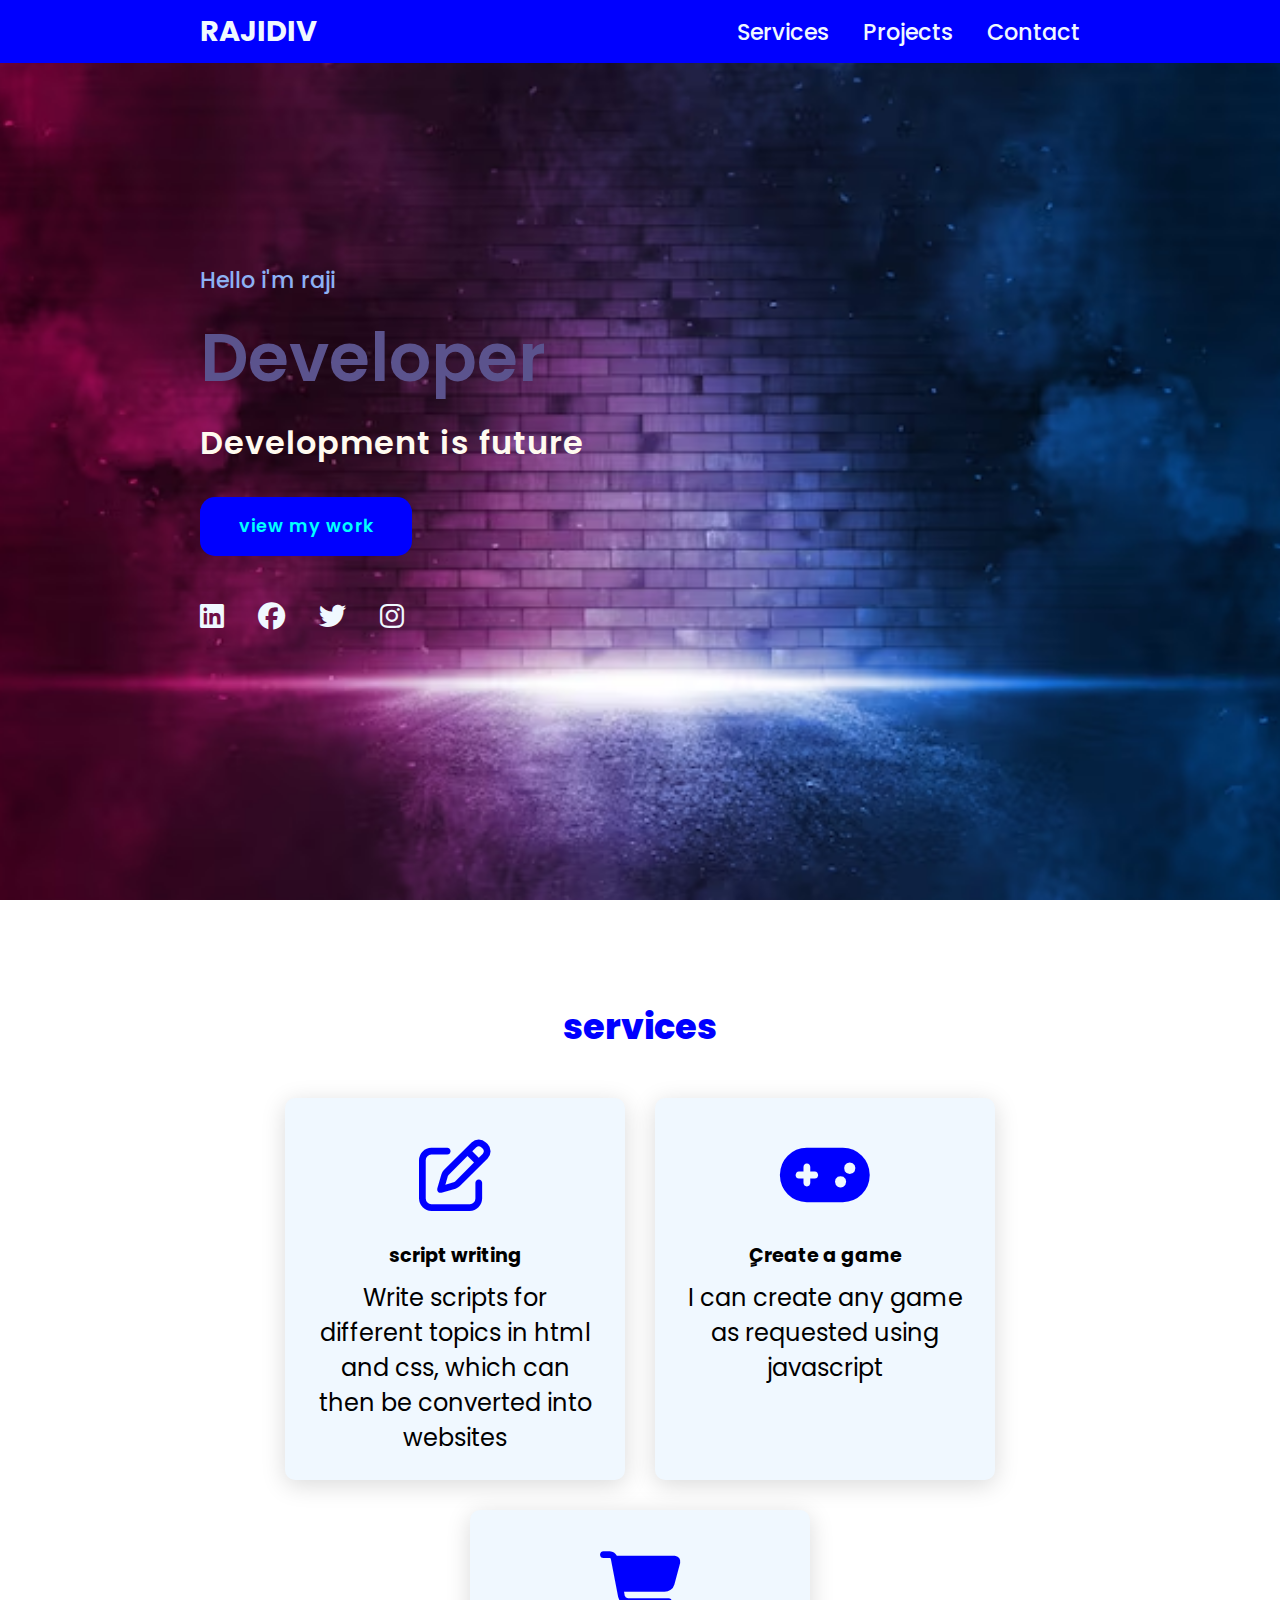
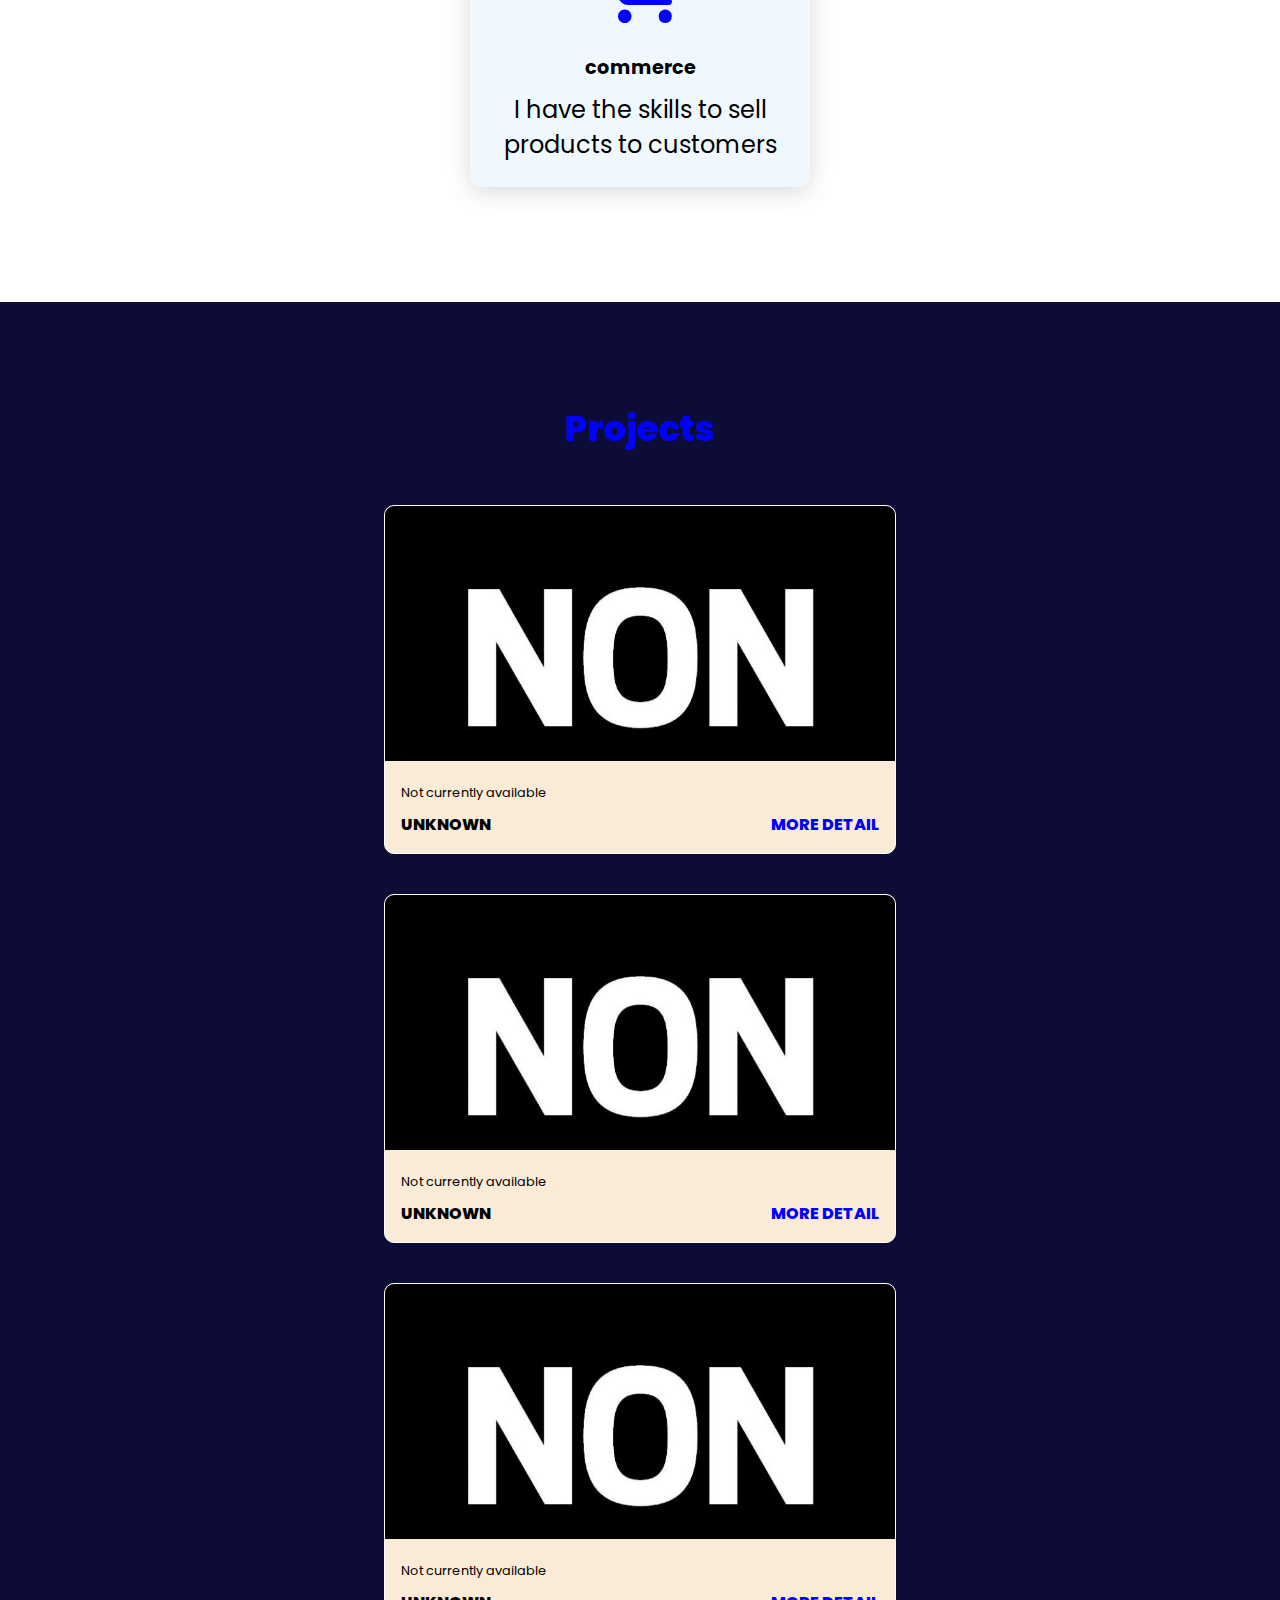
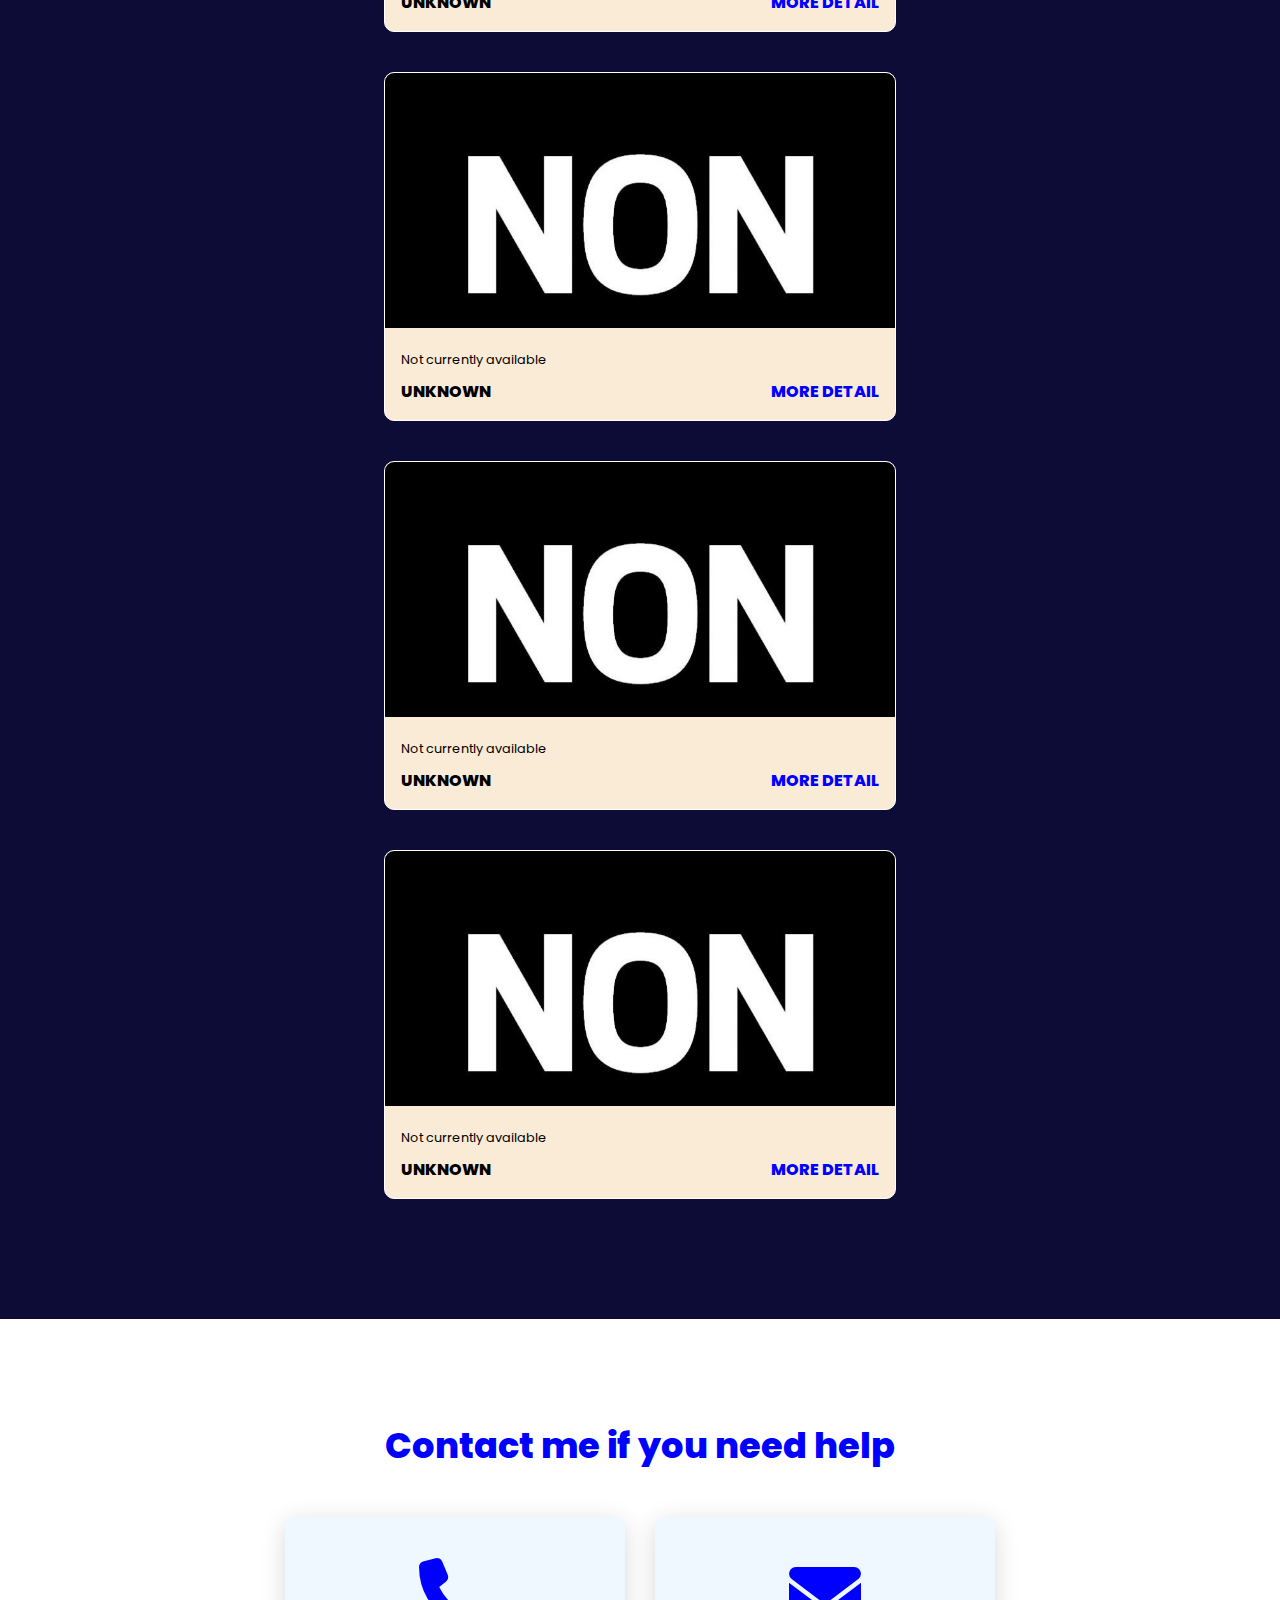
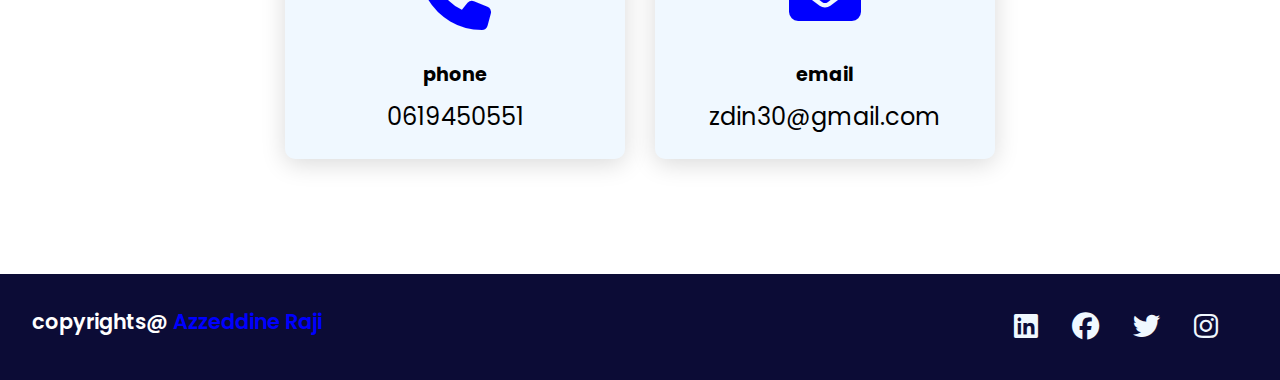
<file: index.html>
<!DOCTYPE html>
<html lang="en">
<head>
    <meta charset="UTF-8">
    <meta http-equiv="X-UA-Compatible" content="IE=edge">
    <meta name="viewport" content="width=device-width, initial-scale=1.0">
    <link rel="stylesheet" href="https://cdnjs.cloudflare.com/ajax/libs/font-awesome/6.4.2/css/all.min.css">
    <link rel="stylesheet" href="raji.css">
    <title>raji</title>
</head>
<body>

    <header>
        <a href="#" class="logo">rajidiv</a>
        <nav class="navigation">
            <a href="#services">Services</a>
            <a href="#Projects">Projects</a>
            <a href="#contact">Contact</a>
        </nav>
    </header>

    <section class="main">
        <div>
            <h2>Hello i'm raji <br><span>Developer</span></h2>
            <h3>Development is future </h3>
            <a href="#projects" class="main-btn">view my work</a>

            <div class="socil-icons">
                <a href="https://www.linkedin.com/in/azzeddine-raji-6a0b61346"><i class="fa-brands fa-linkedin"></i></a>
                <a href="https://www.facebook.com/azzeddine.raji.1"><i class="fa-brands fa-facebook"></i></a>
                <a href="https://twitter.com/Azzeddi17634117"><i class="fa-brands fa-twitter"></i></a>
                <a href="https://www.instagram.com/azzeddineraji/"><i class="fa-brands fa-instagram"></i></a>

            </div>
           
        </div>

    </section>
    <section class="cards" id="services">
        <h2 class="title">services</h2>
        <div class="content">
            <div class="card">
                <div class="icon">
                    <i class="fa-regular fa-pen-to-square"></i>
    
                </div>
                <div class="info">
                    <h3>script writing</h3>
                    <p>Write scripts for different topics in html and css, which can then be converted into websites</p>
    
                </div>
            </div>
            <div class="card">
                <div class="icon">
                    <i class="fa-solid fa-gamepad"></i>
    
                </div>
                <div class="info">
                    <h3>ٍCreate a game</h3>
                    <p>I can create any game as requested using javascript</p>
    
                </div>
            </div>
            <div class="card">
                <div class="icon">
                    <i class="fa-solid fa-cart-shopping"></i>
    
                </div>
                <div class="info">
                    <h3>commerce</h3>
                    <p>I have the skills to sell products to customers</p>
    
                </div>
            </div>

        </div>
       
        
    </section>


    <section class="Projects" id="Projects">
        <h2 class="title">Projects</h2>
        <div class="content">
            <div class="Project-card">
                <div class="Project-img">
                    <img src="non.jpg" alt="">
                
                </div>
                <div class="Project-info">
                    <p class="Project-category">Not currently available</p>
                    <strong class="Project-title">
                        <span>unknown</span>
                        <a href="/egg game/index.html" class="more-detail">More Detail</a>
                    </strong>
                </div>
            </div>
            <div class="Project-card">
                <div class="Project-img">
                    <img src="non.jpg" alt="">
                
                </div>
                <div class="Project-info">
                    <p class="Project-category">Not currently available</p>
                    <strong class="Project-title">
                        <span>unknown</span>
                        <a href="/shadow game/index1.html" class="more-detail">More Detail</a>
                    </strong>
                </div>
            </div>
            <div class="Project-card">
                <div class="Project-img">
                    <img src="non.jpg" alt="">
                
                </div>
                <div class="Project-info">
                    <p class="Project-category">Not currently available</p>
                    <strong class="Project-title">
                        <span>unknown</span>
                        <a href="#" class="more-detail">More Detail</a>
                    </strong>
                </div>
            </div>
            <div class="Project-card">
                <div class="Project-img">
                    <img src="non.jpg" alt="">
                
                </div>
                <div class="Project-info">
                    <p class="Project-category">Not currently available</p>
                    <strong class="Project-title">
                        <span>unknown</span>
                        <a href="/Raven game/index.html" class="more-detail">More Detail</a>
                    </strong>
                </div>
            </div>
            <div class="Project-card">
                <div class="Project-img">
                    <img src="non.jpg" alt="">
                
                </div>
                <div class="Project-info">
                    <p class="Project-category">Not currently available</p>
                    <strong class="Project-title">
                        <span>unknown</span>
                        <a href="/machin/machin.html" class="more-detail">More Detail</a>
                    </strong>
                </div>
            </div>
            <div class="Project-card">
                <div class="Project-img">
                    <img src="non.jpg" alt="">
                
                </div>
                <div class="Project-info">
                    <p class="Project-category">Not currently available</p>
                    <strong class="Project-title">
                        <span>unknown</span>
                        <a href="#" class="more-detail">More Detail</a>
                    </strong>
                </div>
            </div>
        </div>
    </section>
    <section class="cards Contact" id="contact">
        <h2 class="title">Contact me if you need help</h2>
        <div class="content">
            <div class="card">
                <div class="icon">
                    <i class="fa-solid fa-phone"></i>
    
                </div>
                <div class="info">
                    <h3>phone</h3>
                    <p>0619450551</p>
    
                </div>
            </div>
            <div class="card">
                <div class="icon">
                    <i class="fa-solid fa-envelope"></i>
    
                </div>
                <div class="info">
                    <h3>email</h3>
                    <p>zdin30@gmail.com</p>
    
                </div>
            </div>

        </div>

    </section>
    <footer class="footer">
        <p class="footer-title">copyrights@ <span>Azzeddine Raji</span></p>
        <div class="socil-icons">
            <a href="https://www.linkedin.com/in/azzeddine-raji-6a0b61346/"><i class="fa-brands fa-linkedin"></i></a>
            <a href="https://www.facebook.com/azzeddine.raji.1"><i class="fa-brands fa-facebook"></i></a>
            <a href="https://twitter.com/Azzeddi17634117"><i class="fa-brands fa-twitter"></i></a>
            <a href="https://www.instagram.com/azzeddineraji/"><i class="fa-brands fa-instagram"></i></a>

        </div>
    </footer>
    
</body>
</html>
</file>
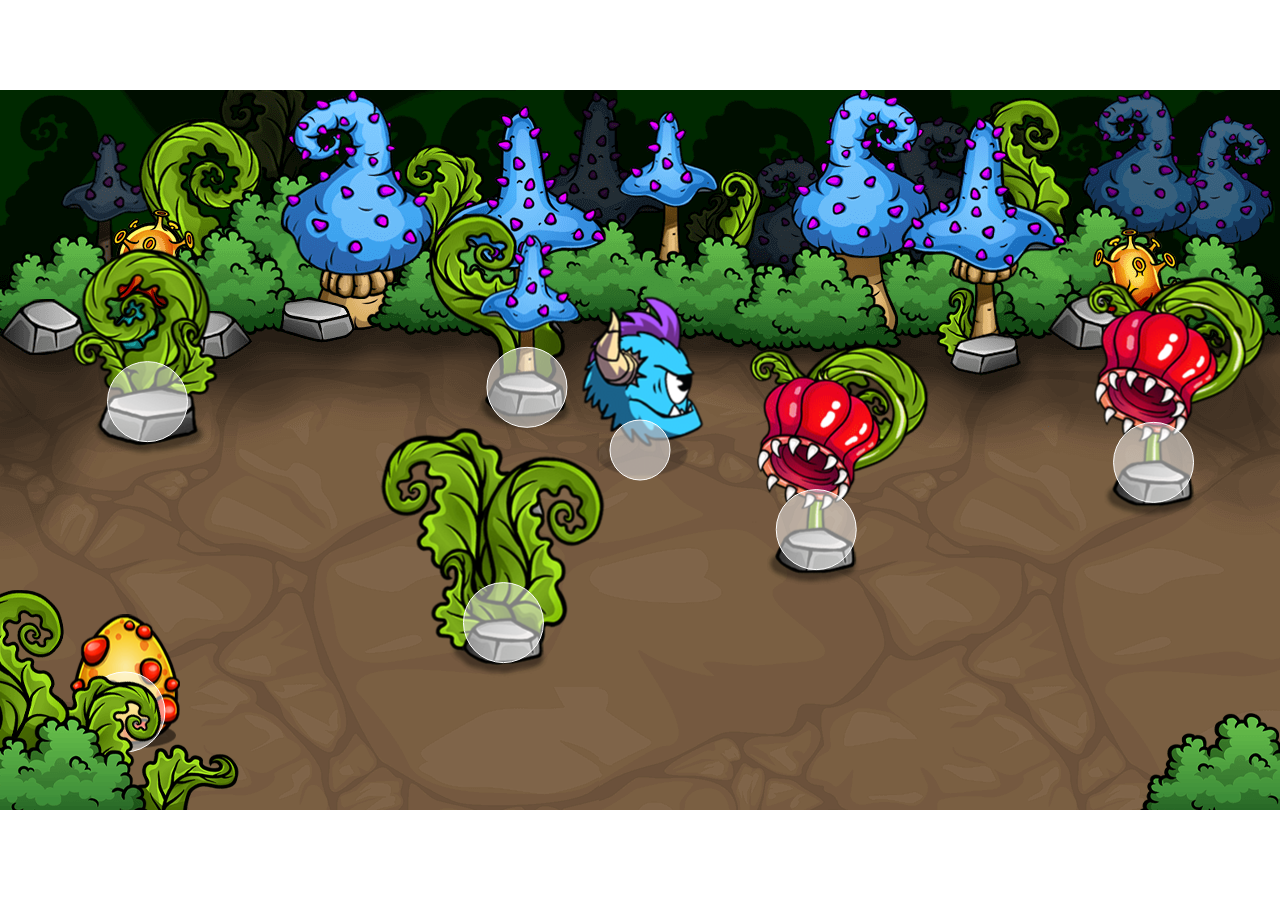
<file: egg game/index.html>
<!DOCTYPE html>
<html lang="en">
<head>
    <meta charset="UTF-8">
    <meta name="viewport" content="width=device-width, initial-scale=1.0">
    <title>egg game</title>
    <link rel="stylesheet" href="style.css">
</head>
<body>
    <canvas id="canvas1"></canvas>

    <img id="overlay" src="overlay.png">
    <img id="obstacles" src="obstacles.png">
    <img id="bull" src="bull.png">
    <img id="egg" src="egg.png">
    <img id="toad" src="toad.png">

    <script src="egg.js"></script>
</body>
</html>
</file>
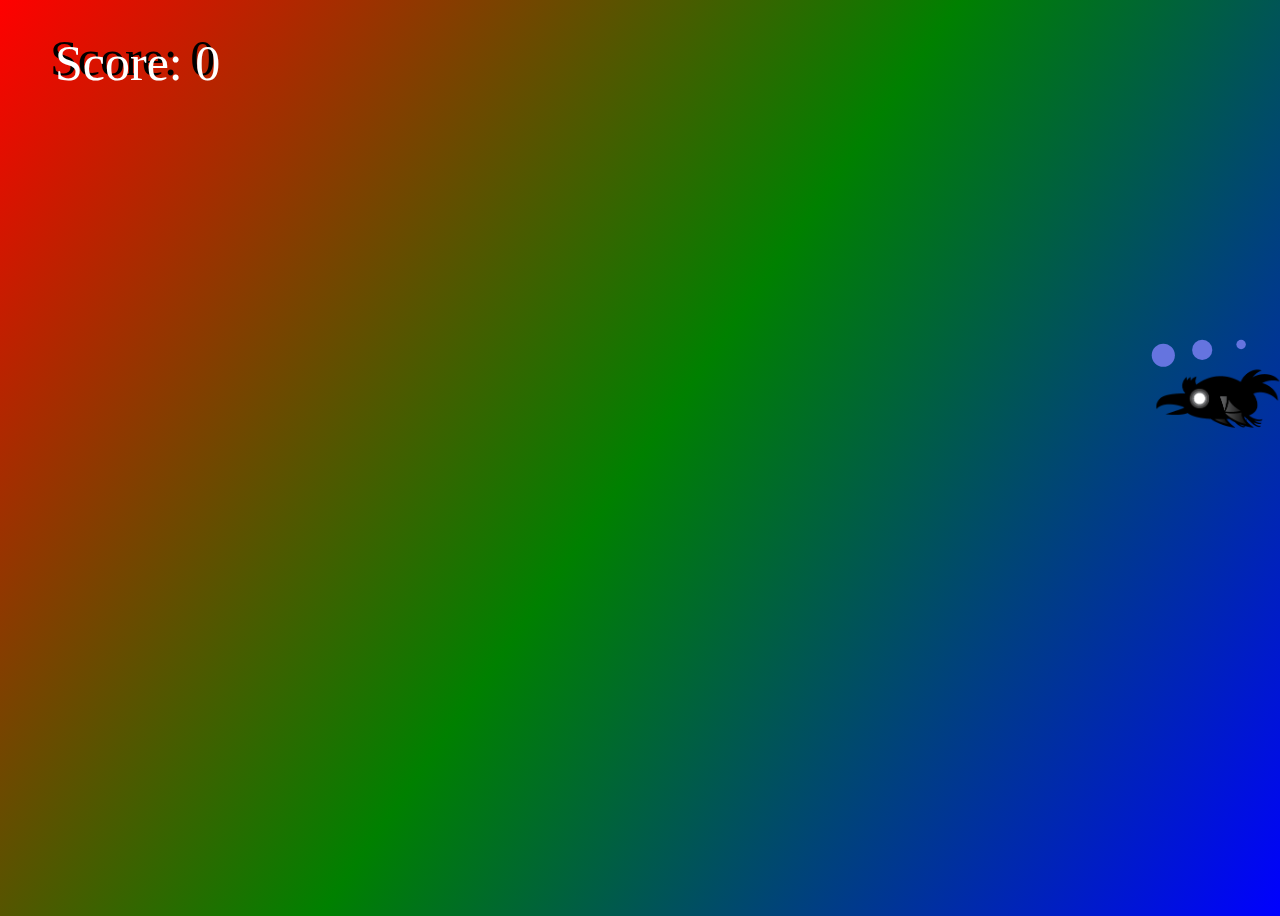
<file: Raven game/index.html>
<!DOCTYPE html>
<html lang="en">
<head>
    <meta charset="UTF-8">
    <meta name="viewport" content="width=device-width, initial-scale=1.0">
    <title>Document</title>
    <link rel="stylesheet" href="style.css">
</head>
<body>
    <canvas id="collisionCanvas"></canvas>
    <canvas id="canvas1"></canvas>

    <script src="script.js"></script>
</body>
</html>
</file>
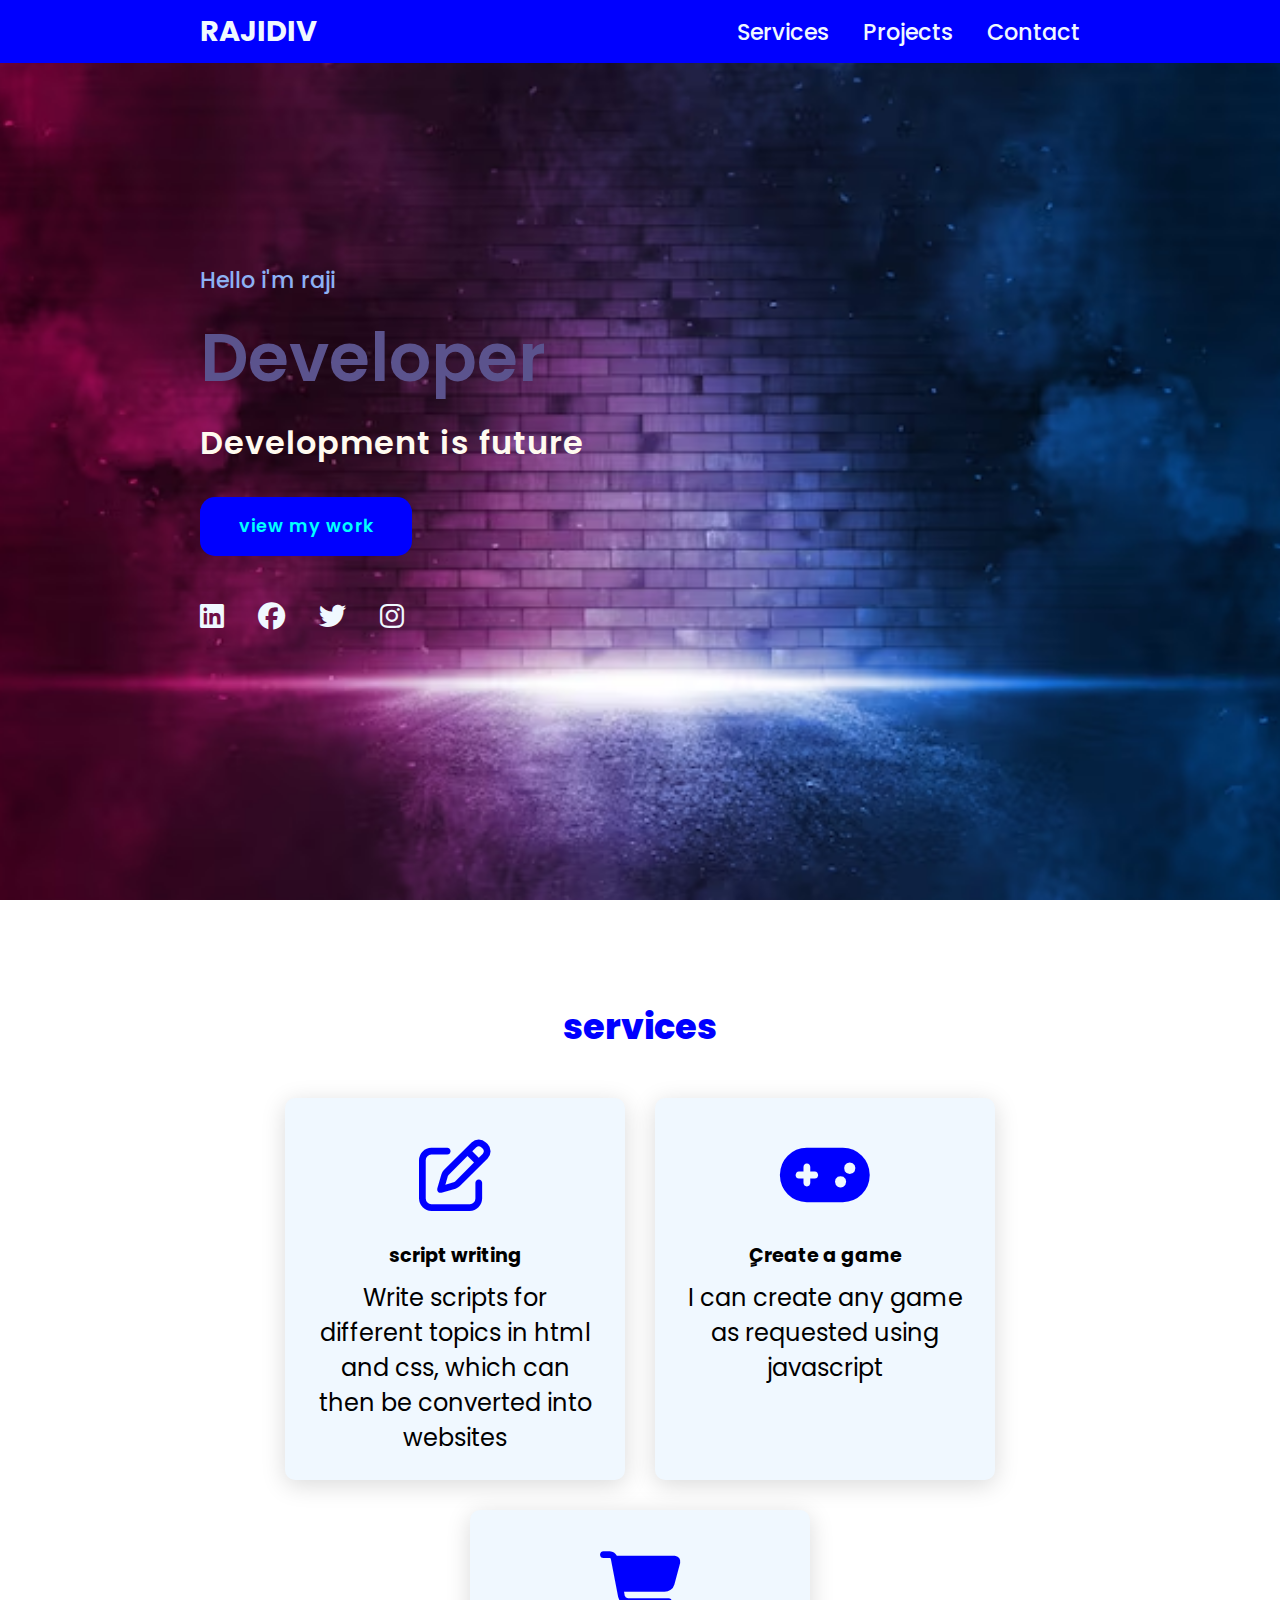
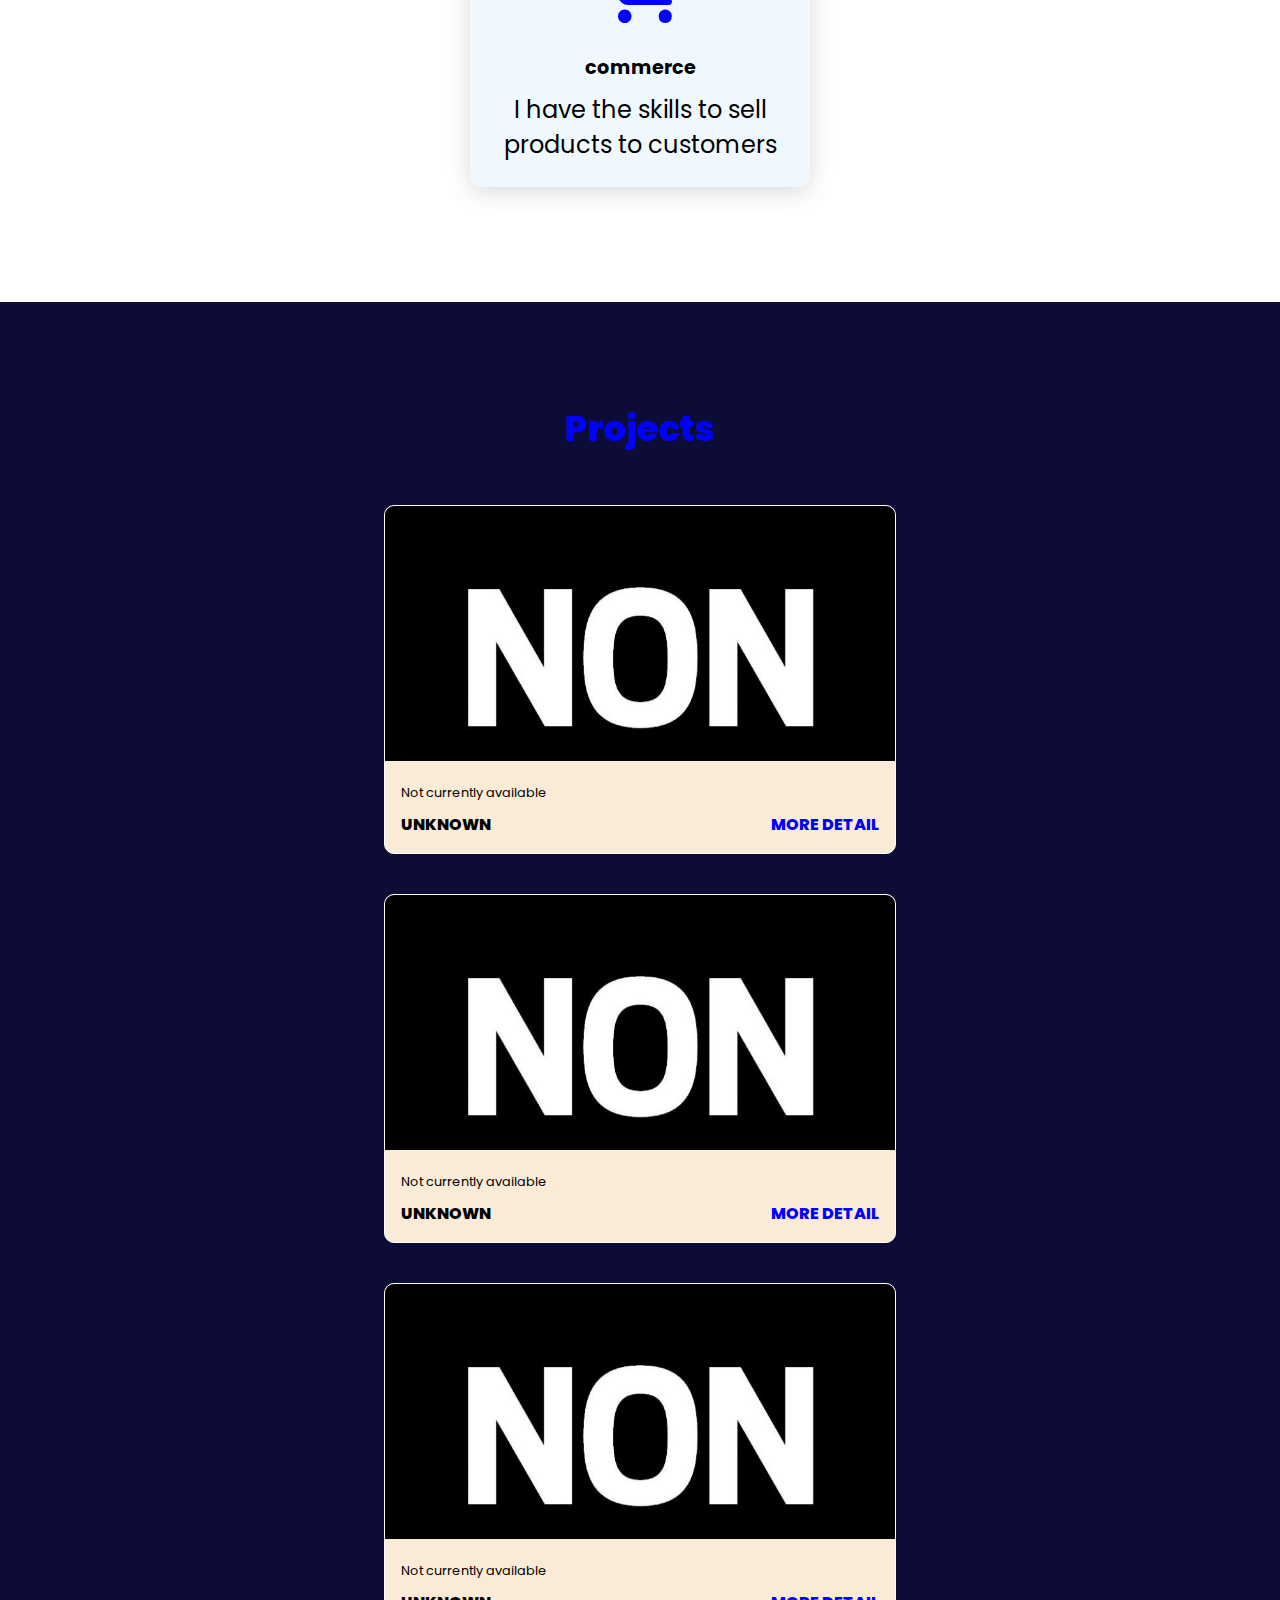
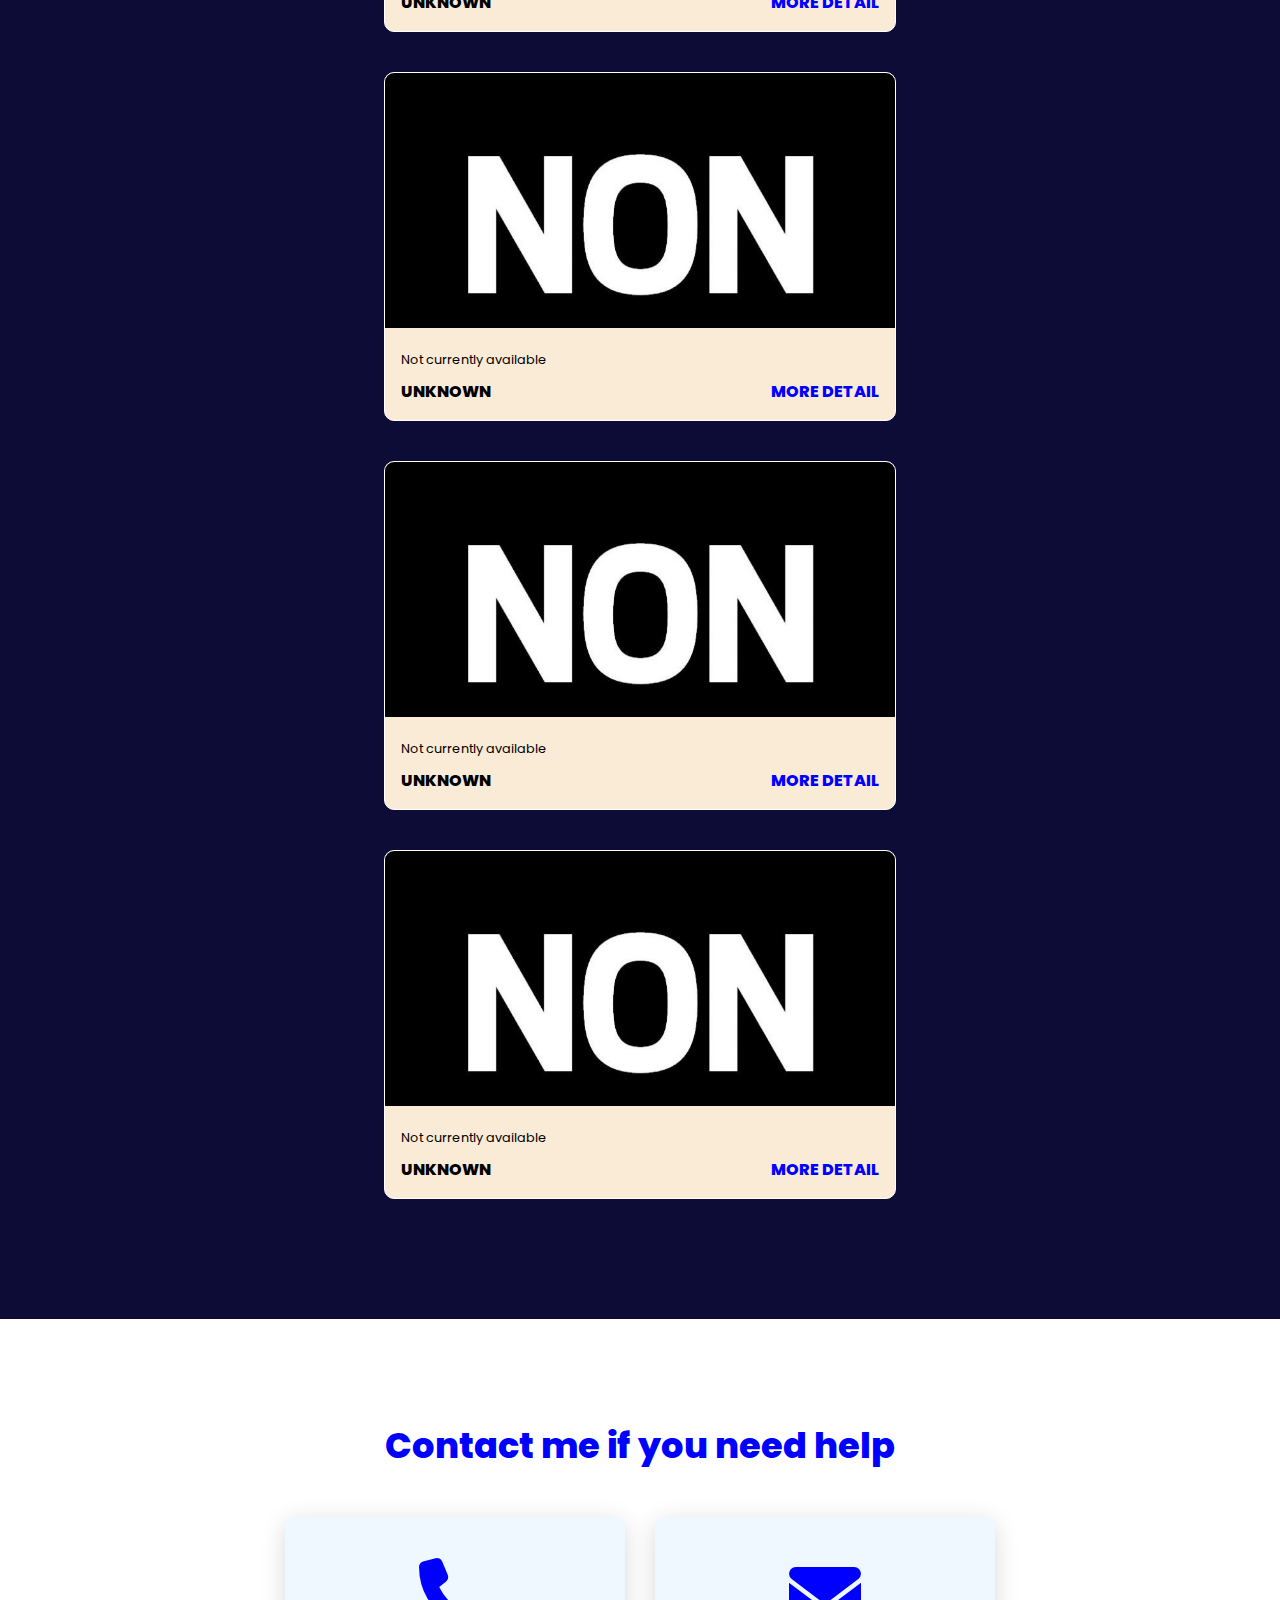
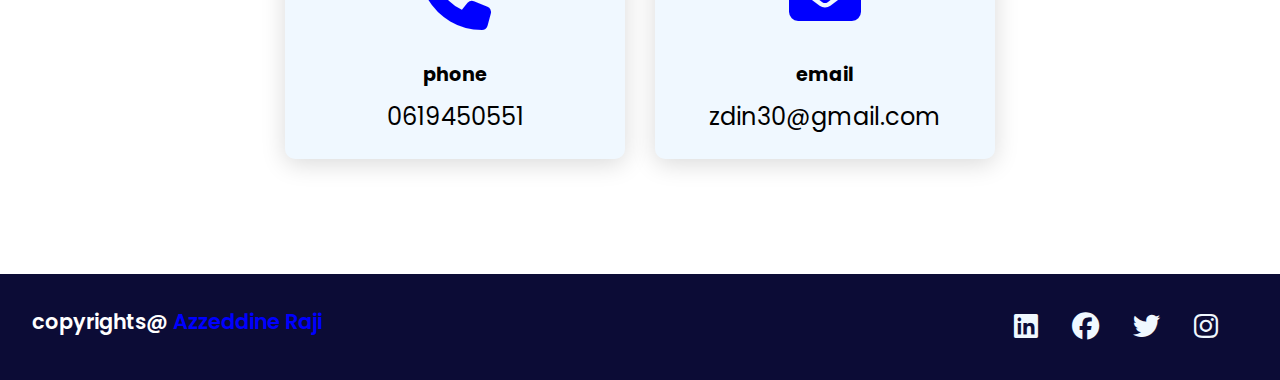
<file: rajidiv.html>
<!DOCTYPE html>
<html lang="en">
<head>
    <meta charset="UTF-8">
    <meta http-equiv="X-UA-Compatible" content="IE=edge">
    <meta name="viewport" content="width=device-width, initial-scale=1.0">
    <link rel="stylesheet" href="https://cdnjs.cloudflare.com/ajax/libs/font-awesome/6.4.2/css/all.min.css">
    <link rel="stylesheet" href="raji.css">
    <title>raji</title>
</head>
<body>

    <header>
        <a href="#" class="logo">rajidiv</a>
        <nav class="navigation">
            <a href="#services">Services</a>
            <a href="#Projects">Projects</a>
            <a href="#contact">Contact</a>
        </nav>
    </header>

    <section class="main">
        <div>
            <h2>Hello i'm raji <br><span>Developer</span></h2>
            <h3>Development is future </h3>
            <a href="#projects" class="main-btn">view my work</a>

            <div class="socil-icons">
                <a href="#"><i class="fa-brands fa-linkedin"></i></a>
                <a href="https://www.facebook.com/azzeddine.raji.1"><i class="fa-brands fa-facebook"></i></a>
                <a href="https://twitter.com/Azzeddi17634117"><i class="fa-brands fa-twitter"></i></a>
                <a href="https://www.instagram.com/azzeddineraji/"><i class="fa-brands fa-instagram"></i></a>

            </div>
           
        </div>

    </section>
    <section class="cards" id="services">
        <h2 class="title">services</h2>
        <div class="content">
            <div class="card">
                <div class="icon">
                    <i class="fa-regular fa-pen-to-square"></i>
    
                </div>
                <div class="info">
                    <h3>script writing</h3>
                    <p>Write scripts for different topics in html and css, which can then be converted into websites</p>
    
                </div>
            </div>
            <div class="card">
                <div class="icon">
                    <i class="fa-solid fa-gamepad"></i>
    
                </div>
                <div class="info">
                    <h3>ٍCreate a game</h3>
                    <p>I can create any game as requested using javascript</p>
    
                </div>
            </div>
            <div class="card">
                <div class="icon">
                    <i class="fa-solid fa-cart-shopping"></i>
    
                </div>
                <div class="info">
                    <h3>commerce</h3>
                    <p>I have the skills to sell products to customers</p>
    
                </div>
            </div>

        </div>
       
        
    </section>


    <section class="Projects" id="Projects">
        <h2 class="title">Projects</h2>
        <div class="content">
            <div class="Project-card">
                <div class="Project-img">
                    <img src="non.jpg" alt="">
                
                </div>
                <div class="Project-info">
                    <p class="Project-category">Not currently available</p>
                    <strong class="Project-title">
                        <span>unknown</span>
                        <a href="#" class="more-detail">More Detail</a>
                    </strong>
                </div>
            </div>
            <div class="Project-card">
                <div class="Project-img">
                    <img src="non.jpg" alt="">
                
                </div>
                <div class="Project-info">
                    <p class="Project-category">Not currently available</p>
                    <strong class="Project-title">
                        <span>unknown</span>
                        <a href="#" class="more-detail">More Detail</a>
                    </strong>
                </div>
            </div>
            <div class="Project-card">
                <div class="Project-img">
                    <img src="non.jpg" alt="">
                
                </div>
                <div class="Project-info">
                    <p class="Project-category">Not currently available</p>
                    <strong class="Project-title">
                        <span>unknown</span>
                        <a href="#" class="more-detail">More Detail</a>
                    </strong>
                </div>
            </div>
            <div class="Project-card">
                <div class="Project-img">
                    <img src="non.jpg" alt="">
                
                </div>
                <div class="Project-info">
                    <p class="Project-category">Not currently available</p>
                    <strong class="Project-title">
                        <span>unknown</span>
                        <a href="#" class="more-detail">More Detail</a>
                    </strong>
                </div>
            </div>
            <div class="Project-card">
                <div class="Project-img">
                    <img src="non.jpg" alt="">
                
                </div>
                <div class="Project-info">
                    <p class="Project-category">Not currently available</p>
                    <strong class="Project-title">
                        <span>unknown</span>
                        <a href="#" class="more-detail">More Detail</a>
                    </strong>
                </div>
            </div>
            <div class="Project-card">
                <div class="Project-img">
                    <img src="non.jpg" alt="">
                
                </div>
                <div class="Project-info">
                    <p class="Project-category">Not currently available</p>
                    <strong class="Project-title">
                        <span>unknown</span>
                        <a href="#" class="more-detail">More Detail</a>
                    </strong>
                </div>
            </div>
        </div>
    </section>
    <section class="cards Contact" id="contact">
        <h2 class="title">Contact me if you need help</h2>
        <div class="content">
            <div class="card">
                <div class="icon">
                    <i class="fa-solid fa-phone"></i>
    
                </div>
                <div class="info">
                    <h3>phone</h3>
                    <p>0619450551</p>
    
                </div>
            </div>
            <div class="card">
                <div class="icon">
                    <i class="fa-solid fa-envelope"></i>
    
                </div>
                <div class="info">
                    <h3>email</h3>
                    <p>zdin30@gmail.com</p>
    
                </div>
            </div>

        </div>

    </section>
    <footer class="footer">
        <p class="footer-title">copyrights@ <span>Azzeddine Raji</span></p>
        <div class="socil-icons">
            <a href="#"><i class="fa-brands fa-linkedin"></i></a>
            <a href="https://www.facebook.com/azzeddine.raji.1"><i class="fa-brands fa-facebook"></i></a>
            <a href="https://twitter.com/Azzeddi17634117"><i class="fa-brands fa-twitter"></i></a>
            <a href="https://www.instagram.com/azzeddineraji/"><i class="fa-brands fa-instagram"></i></a>

        </div>
    </footer>
    
</body>
</html>
</file>
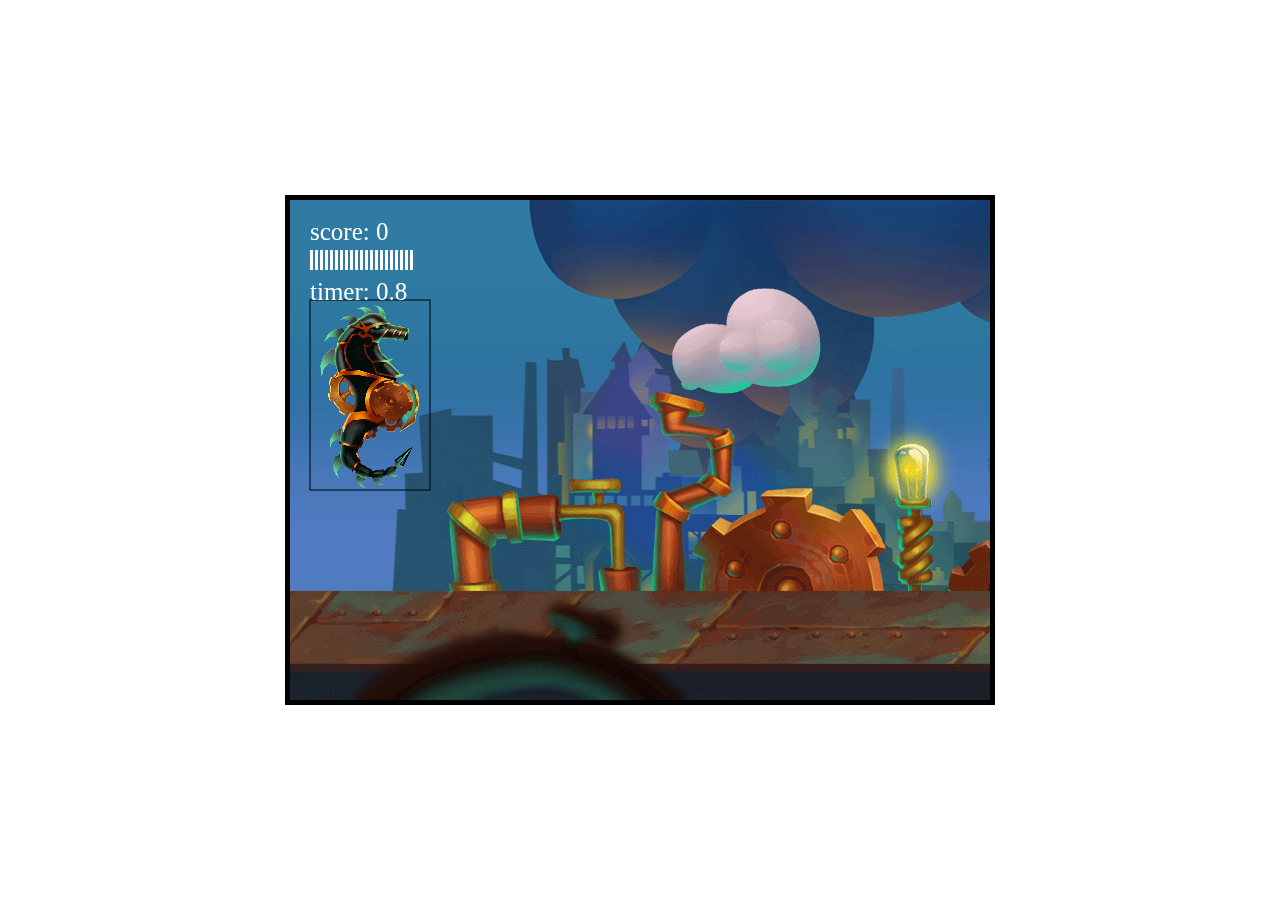
<file: machin/machin.html>
<!DOCTYPE html>
<html lang="en">
<head>
    <meta charset="UTF-8">
    <meta name="viewport" content="width=device-width, initial-scale=1.0">
    <title>Document</title>
    <link rel="stylesheet" href="styel3.css">
</head>
<body>
    <canvas id="canvas1"></canvas>
    <img id="projectile" src="projectile.png" style="display:none;">
    <img id="gears" src="gears.png" style="display:none;">
    <img id="player" src="player.png" style="display:none;">
    <img id="lucky" src="lucky.png" style="display:none;">
    <img id="angler1" src="angler1.png" style="display:none;">
    <img id="angler2" src="angler2.png" style="display:none;">
    <img id="drone" src="drone.png" style="display:none;">
    <img id="fireExposion" src="fireExplosion.png" style="display:none;">
    <img id="hivewhale" src="hivewhale.png" style="display:none;">
    <img id="layer1" src="layer1.png" style="display:none;">
    <img id="layer2" src="layer2.png" style="display:none;">
    <img id="layer3" src="layer3.png" style="display:none;">
    <img id="layer4" src="layer4.png" style="display:none;">
    <img id="smokeExplosion" src="smokeExplosion.png" style="display:none;">

    <script src="machinsc.js"></script>
</body>
</html>
</file>
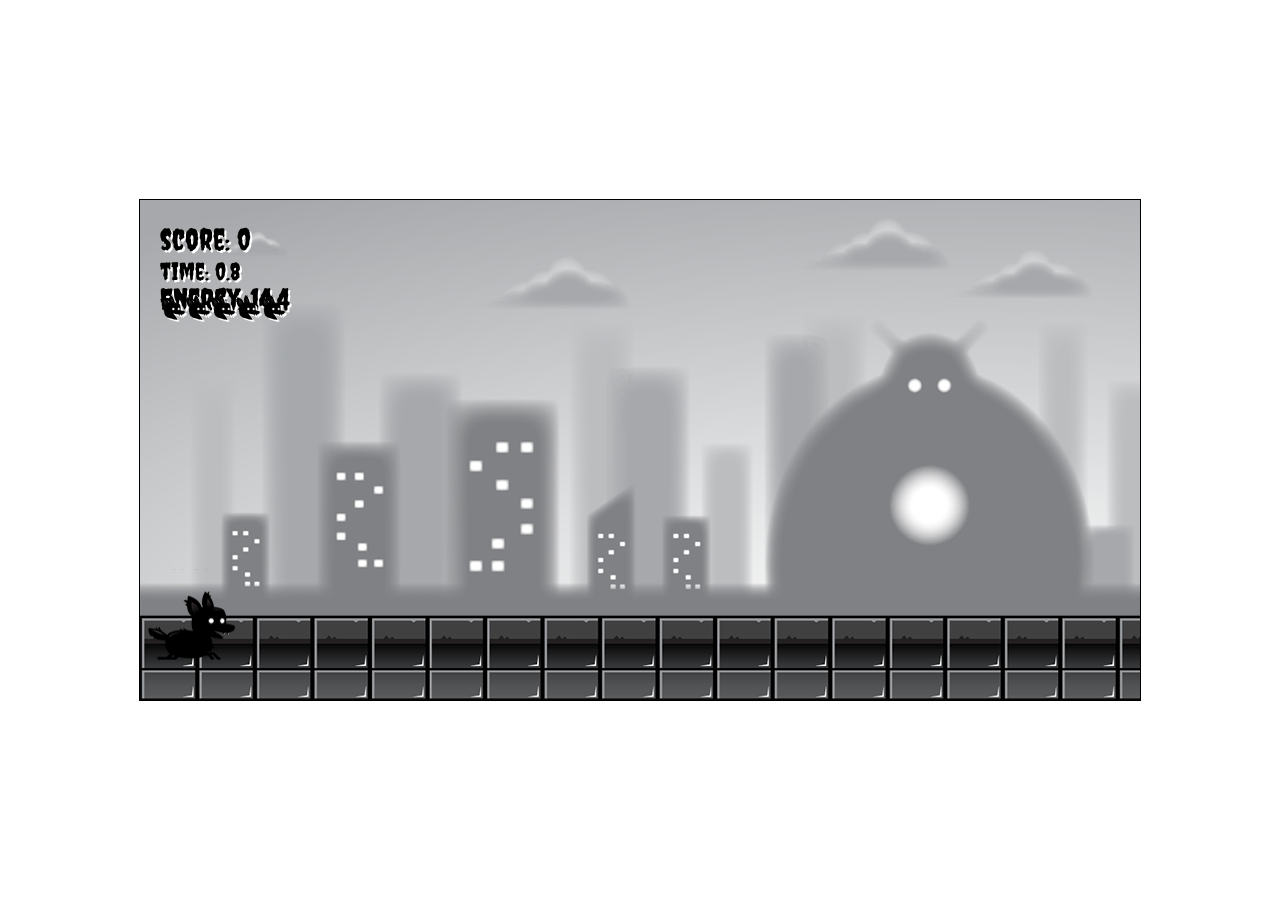
<file: shadow game/index1.html>
<!DOCTYPE html>
<html lang="en">
<head>
    <meta charset="UTF-8">
    <meta name="viewport" content="width=device-width, initial-scale=1.0">
    <title>shado</title>
    <!--font-->
    <link rel="preconnect" href="https://fonts.googleapis.com">
    <link rel="preconnect" href="https://fonts.gstatic.com" crossorigin>
    <link href="https://fonts.googleapis.com/css2?family=Bangers&family=Creepster&display=swap" rel="stylesheet">
    <link rel="stylesheet" href="style1.css">
</head>
<body>
    <canvas id="canvas1"></canvas>

    <!--layer-->
    <img src="layer-1.png" id="layer-1">
    <img src="layer-2.png" id="layer-2">
    <img src="layer-3.png" id="layer-3">
    <img src="layer-4.png" id="layer-4">
    <img src="layer-5.png" id="layer-5">
    <!--charcter-->
    <img src="player.png" id="player">
    <img src="enemy_fly.png" id="enemy_fly">
    <img src="enemy_plant.png" id="enemy_plant">
    <img src="enemy_spider_big.png" id="enemy_spider_big">
    <!--efict-->
    <img src="fire.png" id="fire">
    <img src="boom.png" id="boom">
    <img src="lives.png" id="lives">
    
    <script src="shadow.js"></script>
</body>
</html>
</file>
<file: raji.css>
@import url('https://fonts.googleapis.com/css2?family=Poppins:ital,wght@0,100;0,200;0,300;0,400;0,500;0,600;0,700;0,800;0,900;1,100;1,200;1,300;1,400;1,500;1,600;1,700;1,800;1,900&display=swap');

*{
   font-family: 'Poppins', sans-serif;
   margin: 0;
   padding: 0;
   box-sizing: border-box;
   scroll-behavior: smooth;
}

header{
   background-color: blue;
   width: 100%;
   position: fixed;
   z-index: 999;
   display: flex;
   justify-content: space-between;
   align-items: center;
   padding: 10px 200px;
}

.logo{
   text-decoration: none;
   color: aliceblue;
   text-transform: uppercase;
   font-weight: 700;
   font-size: 1.8em;
}

.navigation a{
   color: aliceblue;
   text-decoration: none;
   font-size: 1.4em;
   font-weight: 500;
   padding-left: 30px;

}

.navigation a:hover{
   color: bisque;
   transform: scale(1.1);
}
section{
   padding: 100px 200px;
}
.main{
   width: 100%;
   min-height: 100vh;
   display: flex;
   align-items: center;
   background: url(back.avif) no-repeat;
   background-size: cover;
   background-position: center;
   background-attachment: fixed;
}

.main h2{
   color: rgb(141, 177, 243);
   font-size: 1.4em;
   font-weight: 500;

}

.main h2 span{
   display: inline-block;
   margin-top: 10px;
   color: rgb(91, 83, 141);
   font-size: 3em;
   font-weight: 600;

}
.main h3{
   color: floralwhite;
   font-size: 2em;
   font-weight: 600;
   letter-spacing: 1px;
   margin-top: 10px;
   margin-bottom: 30px;
}
.main-btn{
   color: aqua;
   background-color: blue;
   text-decoration: none;
   font-size: 1.1em;
   font-weight: 600;
   display: inline-block;
   padding: 0.9375em 2.1875em;
   letter-spacing: 1px;
   border-radius: 15px;
   margin-bottom: 40px;
   transition: 0.7s ease;
   
}
.main-btn:hover{
   background-color: blueviolet;
   transform: scale(1.1);
}
.socil-icons a{
   color: aliceblue;
   font-size: 1.7em;
   padding-right: 30px;
}
.title{
   display: flex;
   justify-content: center;
   color: blue;
   font-size: 2.2em;
   font-weight: 800;
   margin-bottom: 30px;
 }
.content{
   display: flex;
   justify-content: center;
   flex-direction: row;
   flex-wrap: wrap;
}
.card {
   background-color: aliceblue;
   width: 21.25em;
   box-shadow: 0 5px 25px rgba(1, 1, 1, 15%);
   border-radius: 10px;
   padding: 25px;
   margin: 15px;
   transition: 0.7s ease;
 }
 .card:hover{
   transform: scale(1.1);

 }
 .icon{
   color: blue;
   font-size: 8em;
   text-align: center;
 }

 .info{
   text-align: center;
 }

 .info h3{
   color: blue;
   font-size: 1.2em;
   font-weight: 700;
   margin: 10px;
 }

 .Projects{
   background-color: rgb(12, 12, 54);
 }
 .Projects .content{
   margin-top: 30px;
 }

 .Project-card{
   background-color: antiquewhite;
   border: 1px solid #fff;
   min-height: 14em;
   width: 32em;
   overflow: hidden;
   border-radius: 10px;
   margin: 20px;
   transition: 0.7s ease;
 }

 .Project-card:hover{
   transform: scale(1.1);
 }
 .Project-card:hover .Project-img{
   opacity: 0.9;

 }

 .Project-img img{
   width: 100%;
}



.Project-info{
   padding: 1em;

}


.Project-category{
   font-size: 0.8em;
   color: black;

}
.Project-title{
   display: flex;
   justify-content: space-between;
   text-transform: uppercase;
   font-weight: 800;
   margin-top: 10px;
}

.more-detail{
   text-decoration: none;
   color: blue;

}

.more-detail:hover{
   color: violet;
}

.content .icon{
   font-size: 4.5em;
}
.content .info h3{
   color: black;
}
.content .info p{
   font-size: 1.5em;
}


.footer{
   background-color: rgb(12, 12, 54);
   color: #fff;
   padding: 2em;
   display: flex;
   justify-content: space-between;

}
.footer-title{
   font-size: 1.3em;
   font-weight: 600;

}
.footer-title span{
   color: blue;
}
@media(max-width:1023px){
   header{
      padding: 12px 20px;
   } 
   .navigation a{
      padding-left: 10px;
   }
   .title{
      font-size: 1.8em;
   }
   section{
      padding: 80px 20px;
   }
   main-content h2{
      font-size: 1em;
   }
   main-content h3{
      font-size: 1.6em;
   }
   .content{
      flex-direction: column;
      align-items: center;

   }

}
@media(max-width:641px){
   body{
      font-size: 12px;
   }
   .main-content h2{
      font-size: 0.8em;
   }
   .main-content h3{
      font-size: 1.4em;
   }
}
@media(max-width:300px){
   body{
      font-size: 10px;
   }
   
}
</file>
<file: egg game/style.css>
*{
    margin: 0;
    padding: 0;
    box-sizing: border-box;
}
#canvas1{
    background: url('background.png');
    position: absolute;
    top: 50%;
    left: 50%;
    transform: translate(-50%,-50%);
}
#overlay{
    position: absolute;
    top: 50%;
    left: 50%;
    transform: translate(-50%,-50%);
    pointer-events: none;
}
#obstacles,#bull,#egg,#toad{
    display: none;
}
</file>
<file: Raven game/style.css>
body{
    background: linear-gradient(125deg , red,green,blue);
    width: 100vw;
    height: 100vh;
    overflow: hidden;
}
canvas{
    position: absolute;
    top: 0;
    left: 0;
    width: 100%;
    height: 100%;
}
#collisionCanvas{
    opacity: 0;
}
</file>
<file: machin/styel3.css>
*{
    margin: 0;
    padding: 0;
    box-sizing: border-box;
}
#canvas1{
    border: 5px solid black;
    position: absolute;
    top: 50%;
    left: 50%;
    transform: translate(-50%,-50%);
    background: #4d79bc;
}
</file>
<file: shadow game/style1.css>
*{
    margin: 0;
    padding: 0;
    box-sizing: border-box;
}
#canvas1{
    border: 1px solid black;
    position: absolute;
    left: 50%;
    top: 50%;
    transform: translate(-50%,-50%);
    font-family: "Creepster", system-ui;
    font-weight: 400;
    font-style: normal;
    max-height: 100%;

}
#player,#layer-1,#layer-2,#layer-3,#layer-4,#layer-5,#enemy_fly,#enemy_plant,#enemy_spider_big,#boom,#fire,#lives{
    display: none;
}
</file>
